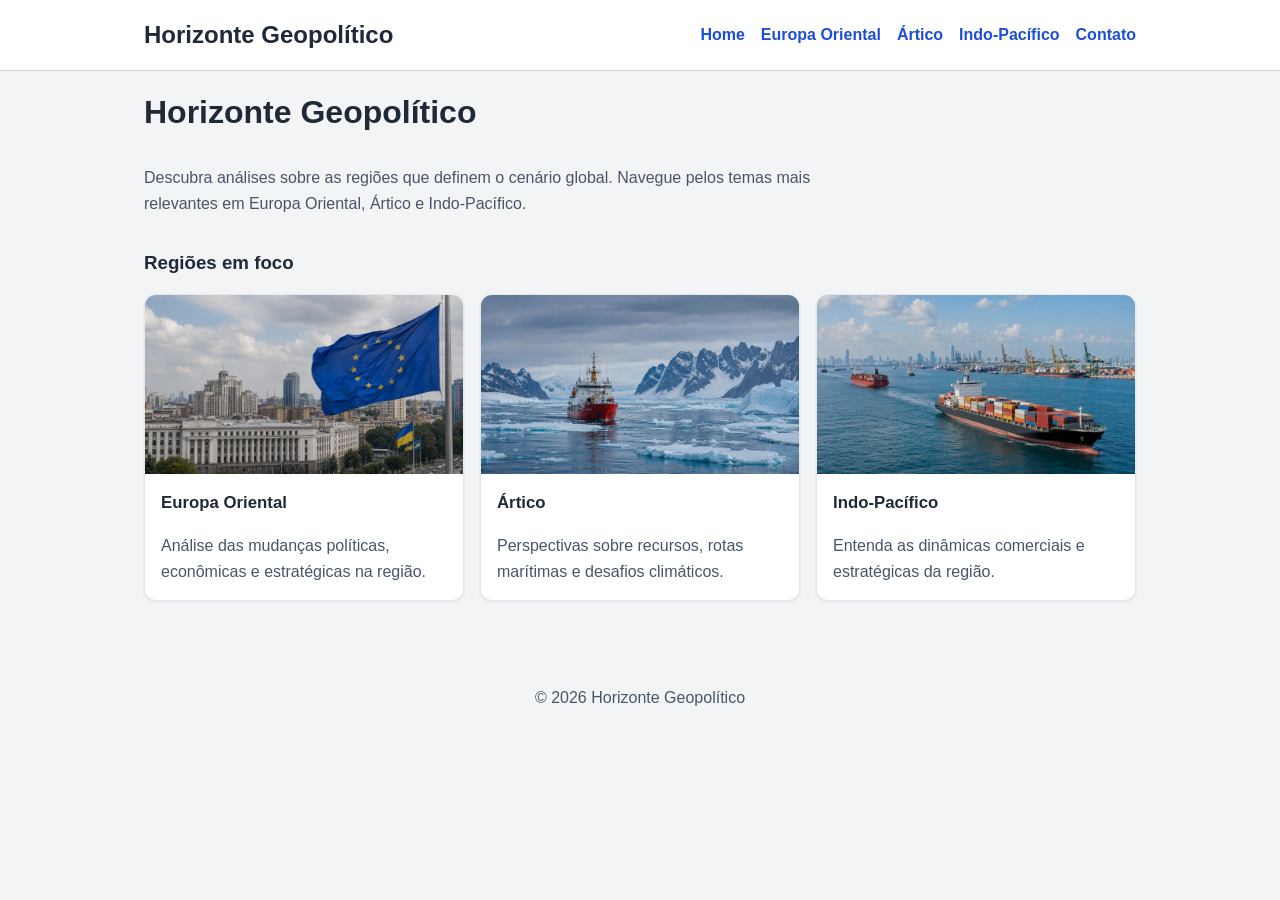
<file: index.html>
﻿<!doctype html>
<html lang="pt-BR">
<head>
  <meta charset="utf-8">
  <meta name="viewport" content="width=device-width, initial-scale=1">
  <title>Horizonte Geopolítico</title>
  <link rel="stylesheet" href="styles.css">
</head>
<body>
  <header class="site-header">
    <div class="container">
      <h1 class="site-title">Horizonte Geopolítico</h1>
      <nav class="nav">
        <a href="index.html">Home</a>
        <a href="europa.html">Europa Oriental</a>
        <a href="artico.html">Ártico</a>
        <a href="indopacifico.html">Indo-Pacífico</a>
        <a href="contact.html">Contato</a>
      </nav>
    </div>
  </header>
  <main class="container">
    <section class="hero">
      <h2>Horizonte Geopolítico</h2>
      <p>Descubra análises sobre as regiões que definem o cenário global. Navegue pelos temas mais relevantes em Europa Oriental, Ártico e Indo-Pacífico.</p>
    </section>
    <section class="highlight-section">
      <h3>Regiões em foco</h3>
      <div class="card-grid">
        <article class="highlight-card">
          <a href="europa.html">
            <img class="page-image" src="images/europa.jpg" alt="Europa Oriental">
          </a>
          <h4>Europa Oriental</h4>
          <p>Análise das mudanças políticas, econômicas e estratégicas na região.</p>
        </article>
        <article class="highlight-card">
          <a href="artico.html">
            <img class="page-image" src="images/artico.jpg" alt="Ártico">
          </a>
          <h4>Ártico</h4>
          <p>Perspectivas sobre recursos, rotas marítimas e desafios climáticos.</p>
        </article>
        <article class="highlight-card">
          <a href="indopacifico.html">
            <img class="page-image" src="images/indopacifico.jpg" alt="Indo-Pacífico">
          </a>
          <h4>Indo-Pacífico</h4>
          <p>Entenda as dinâmicas comerciais e estratégicas da região.</p>
        </article>
      </div>
    </section>
  </main>
  <footer class="site-footer">
    <div class="container">© 2026 Horizonte Geopolítico</div>
  </footer>
</body>
</html>
</file>
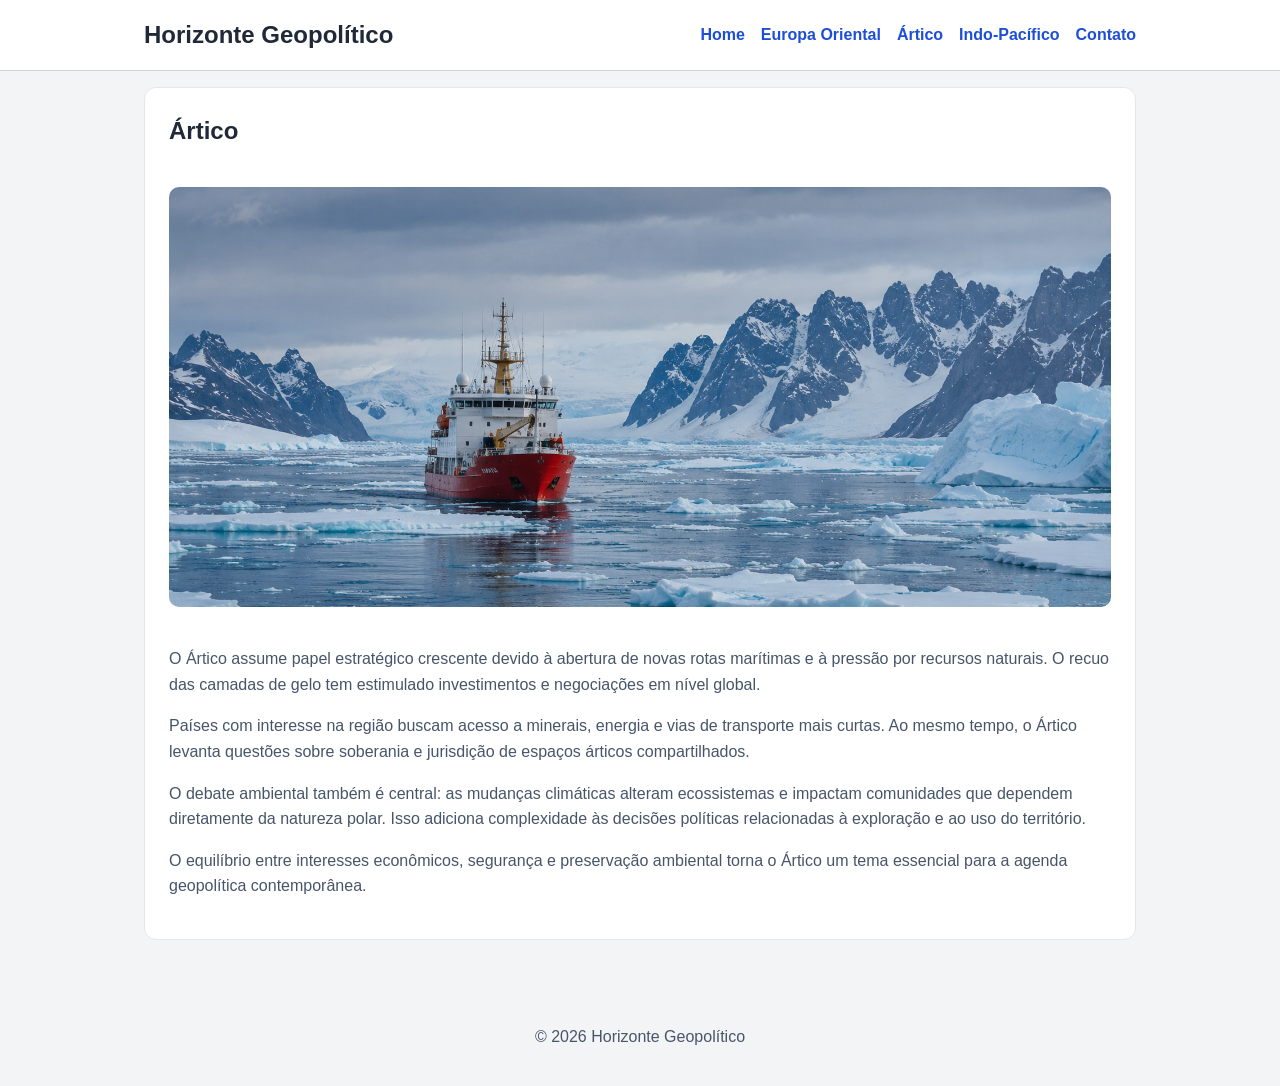
<file: artico.html>
﻿<!doctype html>
<html lang="pt-BR">
<head>
  <meta charset="utf-8">
  <meta name="viewport" content="width=device-width, initial-scale=1">
  <title>Ártico — Horizonte Geopolítico</title>
  <link rel="stylesheet" href="styles.css">
</head>
<body>
  <header class="site-header">
    <div class="container">
      <h1 class="site-title">Horizonte Geopolítico</h1>
      <nav class="nav">
        <a href="index.html">Home</a>
        <a href="europa.html">Europa Oriental</a>
        <a href="artico.html">Ártico</a>
        <a href="indopacifico.html">Indo-Pacífico</a>
        <a href="contact.html">Contato</a>
      </nav>
    </div>
  </header>
  <main class="container">
    <section class="page-content">
      <h2>Ártico</h2>
      <img src="images/artico.jpg" alt="Ártico">
      <p>O Ártico assume papel estratégico crescente devido à abertura de novas rotas marítimas e à pressão por recursos naturais. O recuo das camadas de gelo tem estimulado investimentos e negociações em nível global.</p>
      <p>Países com interesse na região buscam acesso a minerais, energia e vias de transporte mais curtas. Ao mesmo tempo, o Ártico levanta questões sobre soberania e jurisdição de espaços árticos compartilhados.</p>
      <p>O debate ambiental também é central: as mudanças climáticas alteram ecossistemas e impactam comunidades que dependem diretamente da natureza polar. Isso adiciona complexidade às decisões políticas relacionadas à exploração e ao uso do território.</p>
      <p>O equilíbrio entre interesses econômicos, segurança e preservação ambiental torna o Ártico um tema essencial para a agenda geopolítica contemporânea.</p>
    </section>
  </main>
  <footer class="site-footer"><div class="container">© 2026 Horizonte Geopolítico</div></footer>
</body>
</html>
</file>
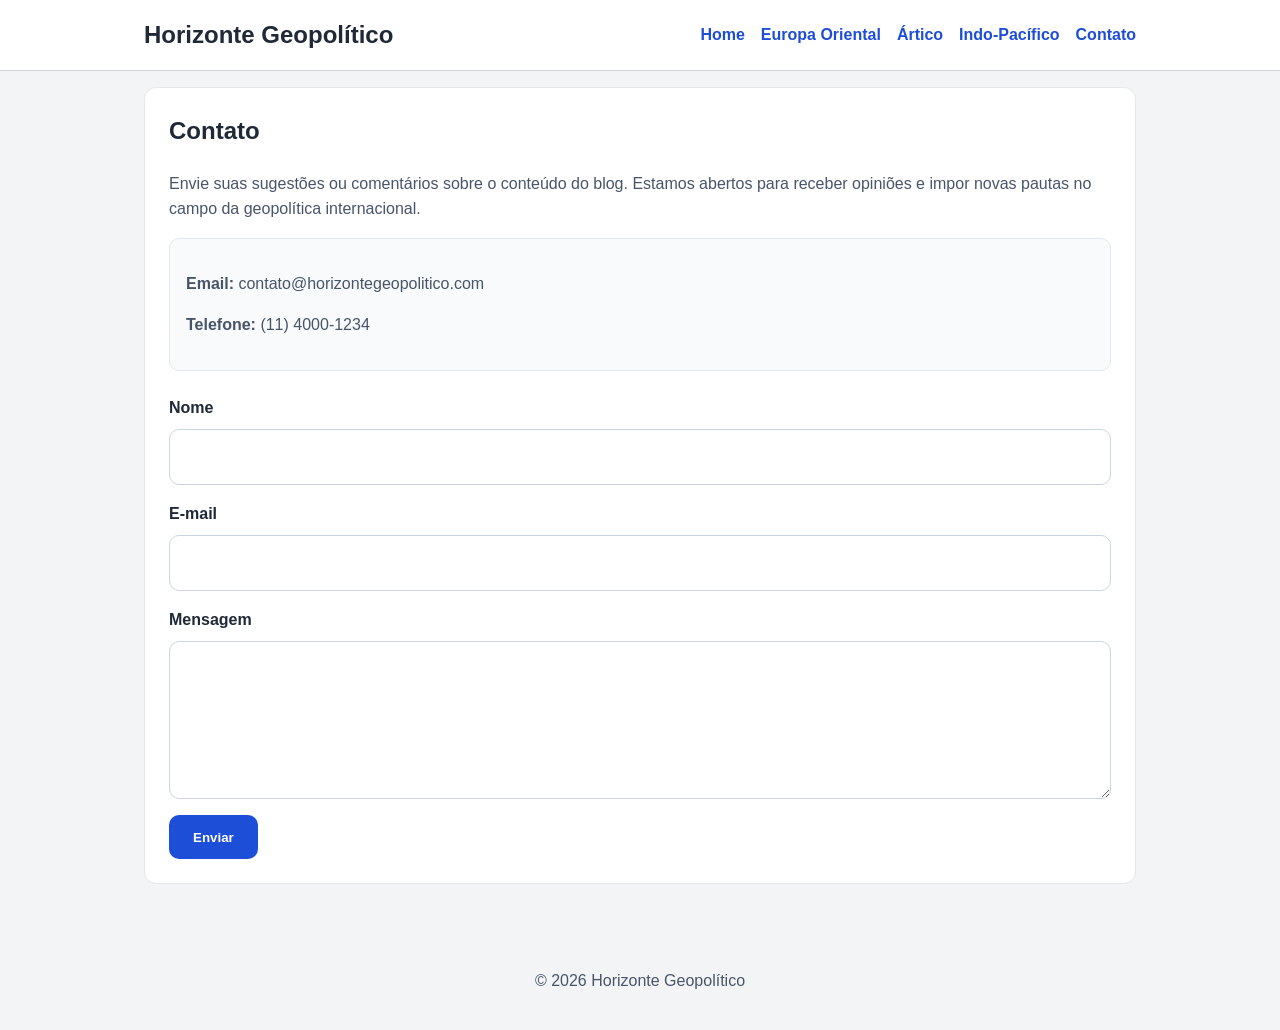
<file: contact.html>
﻿<!doctype html>
<html lang="pt-BR">
<head>
  <meta charset="utf-8">
  <meta name="viewport" content="width=device-width, initial-scale=1">
  <title>Contato — Horizonte Geopolítico</title>
  <link rel="stylesheet" href="styles.css">
</head>
<body>
  <header class="site-header">
    <div class="container">
      <h1 class="site-title">Horizonte Geopolítico</h1>
      <nav class="nav">
        <a href="index.html">Home</a>
        <a href="europa.html">Europa Oriental</a>
        <a href="artico.html">Ártico</a>
        <a href="indopacifico.html">Indo-Pacífico</a>
        <a href="contact.html">Contato</a>
      </nav>
    </div>
  </header>
  <main class="container">
    <section class="page-content">
      <h2>Contato</h2>
      <p>Envie suas sugestões ou comentários sobre o conteúdo do blog. Estamos abertos para receber opiniões e impor novas pautas no campo da geopolítica internacional.</p>
      <div class="contact-info">
        <p><strong>Email:</strong> contato@horizontegeopolitico.com</p>
        <p><strong>Telefone:</strong> (11) 4000-1234</p>
      </div>
      <form class="contact-form" action="#" method="post">
        <div class="form-group">
          <label for="nome">Nome</label>
          <input type="text" id="nome" name="nome" required>
        </div>
        <div class="form-group">
          <label for="email">E-mail</label>
          <input type="email" id="email" name="email" required>
        </div>
        <div class="form-group">
          <label for="mensagem">Mensagem</label>
          <textarea id="mensagem" name="mensagem" rows="5" required></textarea>
        </div>
        <button type="submit">Enviar</button>
      </form>
    </section>
  </main>
  <footer class="site-footer"><div class="container">© 2026 Horizonte Geopolítico</div></footer>
</body>
</html>
</file>
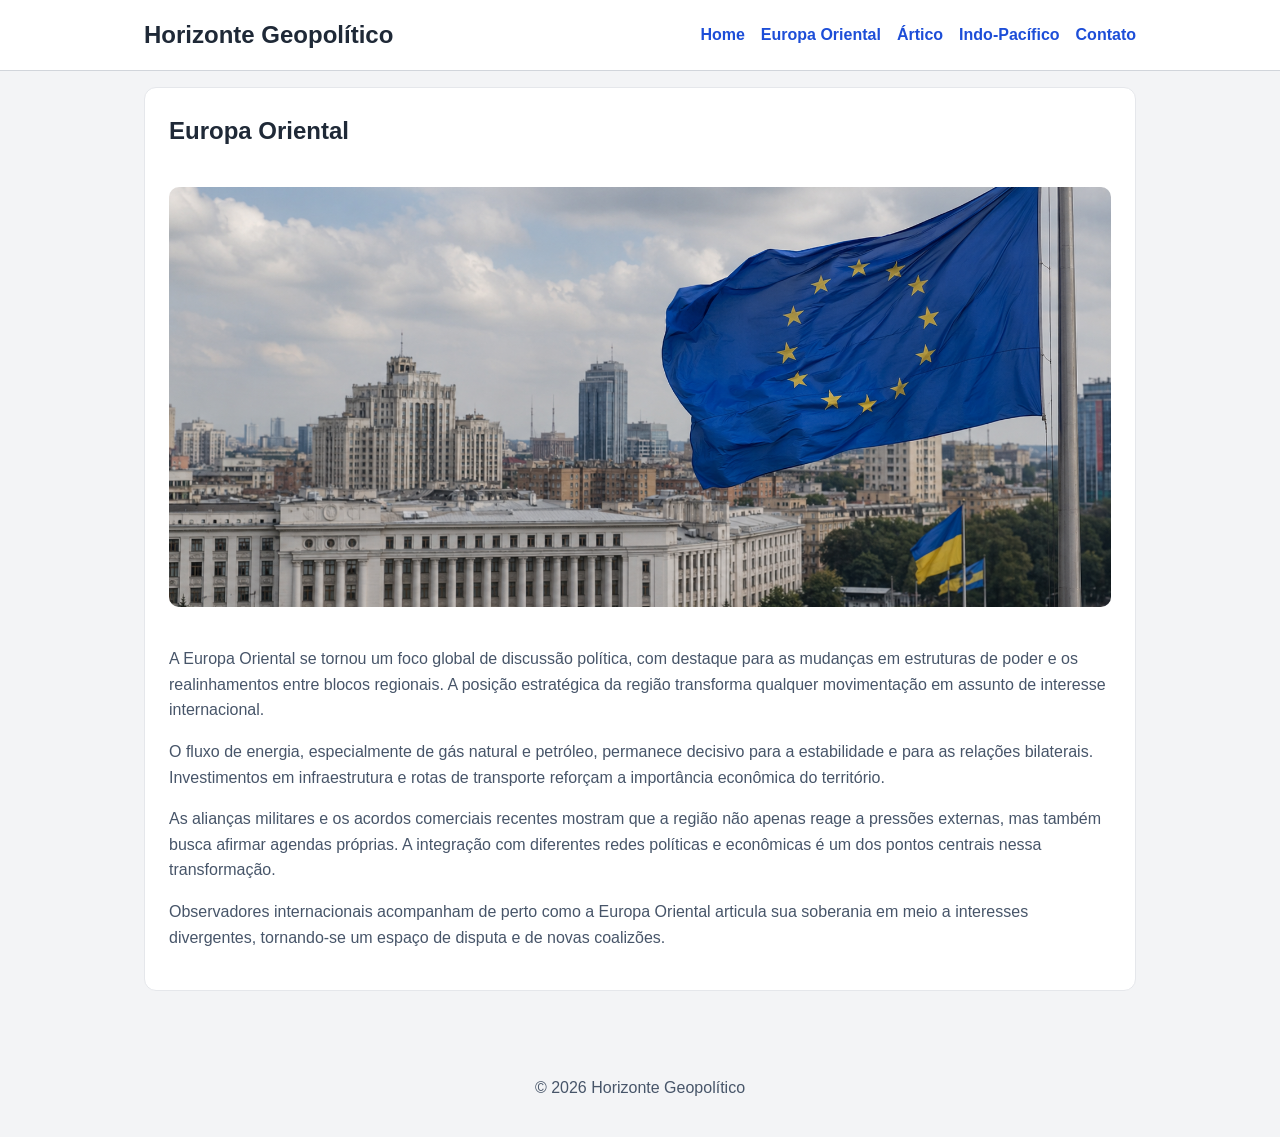
<file: europa.html>
﻿<!doctype html>
<html lang="pt-BR">
<head>
  <meta charset="utf-8">
  <meta name="viewport" content="width=device-width, initial-scale=1">
  <title>Europa Oriental — Horizonte Geopolítico</title>
  <link rel="stylesheet" href="styles.css">
</head>
<body>
  <header class="site-header">
    <div class="container">
      <h1 class="site-title">Horizonte Geopolítico</h1>
      <nav class="nav">
        <a href="index.html">Home</a>
        <a href="europa.html">Europa Oriental</a>
        <a href="artico.html">Ártico</a>
        <a href="indopacifico.html">Indo-Pacífico</a>
        <a href="contact.html">Contato</a>
      </nav>
    </div>
  </header>
  <main class="container">
    <section class="page-content">
      <h2>Europa Oriental</h2>
      <img src="images/europa.jpg" alt="Europa Oriental">
      <p>A Europa Oriental se tornou um foco global de discussão política, com destaque para as mudanças em estruturas de poder e os realinhamentos entre blocos regionais. A posição estratégica da região transforma qualquer movimentação em assunto de interesse internacional.</p>
      <p>O fluxo de energia, especialmente de gás natural e petróleo, permanece decisivo para a estabilidade e para as relações bilaterais. Investimentos em infraestrutura e rotas de transporte reforçam a importância econômica do território.</p>
      <p>As alianças militares e os acordos comerciais recentes mostram que a região não apenas reage a pressões externas, mas também busca afirmar agendas próprias. A integração com diferentes redes políticas e econômicas é um dos pontos centrais nessa transformação.</p>
      <p>Observadores internacionais acompanham de perto como a Europa Oriental articula sua soberania em meio a interesses divergentes, tornando-se um espaço de disputa e de novas coalizões.</p>
    </section>
  </main>
  <footer class="site-footer"><div class="container">© 2026 Horizonte Geopolítico</div></footer>
</body>
</html>
</file>
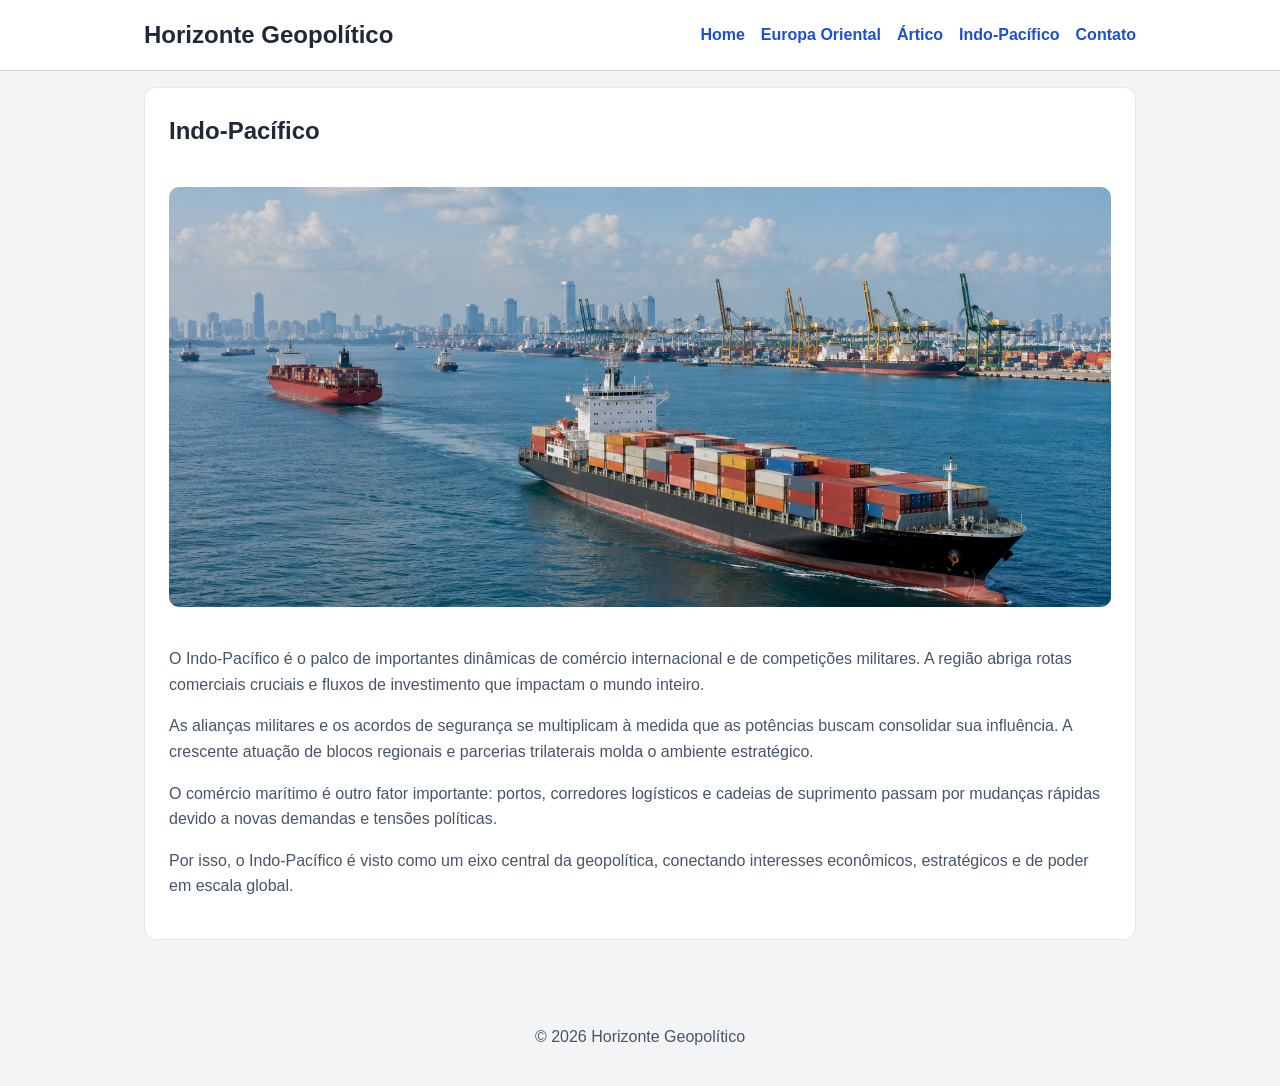
<file: indopacifico.html>
﻿<!doctype html>
<html lang="pt-BR">
<head>
  <meta charset="utf-8">
  <meta name="viewport" content="width=device-width, initial-scale=1">
  <title>Indo-Pacífico — Horizonte Geopolítico</title>
  <link rel="stylesheet" href="styles.css">
</head>
<body>
  <header class="site-header">
    <div class="container">
      <h1 class="site-title">Horizonte Geopolítico</h1>
      <nav class="nav">
        <a href="index.html">Home</a>
        <a href="europa.html">Europa Oriental</a>
        <a href="artico.html">Ártico</a>
        <a href="indopacifico.html">Indo-Pacífico</a>
        <a href="contact.html">Contato</a>
      </nav>
    </div>
  </header>
  <main class="container">
    <section class="page-content">
      <h2>Indo-Pacífico</h2>
      <img src="images/indopacifico.jpg" alt="Indo-Pacífico">
      <p>O Indo-Pacífico é o palco de importantes dinâmicas de comércio internacional e de competições militares. A região abriga rotas comerciais cruciais e fluxos de investimento que impactam o mundo inteiro.</p>
      <p>As alianças militares e os acordos de segurança se multiplicam à medida que as potências buscam consolidar sua influência. A crescente atuação de blocos regionais e parcerias trilaterais molda o ambiente estratégico.</p>
      <p>O comércio marítimo é outro fator importante: portos, corredores logísticos e cadeias de suprimento passam por mudanças rápidas devido a novas demandas e tensões políticas.</p>
      <p>Por isso, o Indo-Pacífico é visto como um eixo central da geopolítica, conectando interesses econômicos, estratégicos e de poder em escala global.</p>
    </section>
  </main>
  <footer class="site-footer"><div class="container">© 2026 Horizonte Geopolítico</div></footer>
</body>
</html>
</file>
<file: styles.css>
﻿* {
  box-sizing: border-box;
  font-family: Arial, Helvetica, sans-serif;
}
:root {
  --accent: #1d4ed8;
  --background: #f3f4f6;
  --surface: #ffffff;
  --text: #1f2937;
  --muted: #475569;
}
html, body {
  margin: 0;
  padding: 0;
  background: var(--background);
  color: var(--text);
}
body {
  line-height: 1.6;
}
.container {
  width: min(100%, 1024px);
  margin: 0 auto;
  padding: 1rem;
}
.site-header {
  background: var(--surface);
  border-bottom: 1px solid #d1d5db;
}
.site-header .container {
  display: flex;
  align-items: center;
  justify-content: space-between;
  gap: 1rem;
  flex-wrap: wrap;
}
.site-title {
  margin: 0;
  font-size: 1.5rem;
}
.nav {
  display: flex;
  gap: 1rem;
  flex-wrap: wrap;
}
.nav a {
  color: var(--accent);
  text-decoration: none;
  font-weight: 600;
}
.nav a:hover {
  text-decoration: underline;
}
main {
  padding: 1.5rem 0;
}
.hero h2 {
  margin-top: 0;
  font-size: clamp(1.75rem, 2.5vw, 2.25rem);
}
.hero p {
  max-width: 720px;
  margin: 1rem 0 0;
  color: var(--muted);
}
.highlight-section {
  margin-top: 2rem;
}
.highlight-section h3 {
  margin-bottom: 1rem;
}
.card-grid {
  display: grid;
  gap: 1rem;
  grid-template-columns: repeat(3, minmax(0, 1fr));
}
.highlight-card {
  background: var(--surface);
  border: 1px solid #e5e7eb;
  border-radius: 12px;
  overflow: hidden;
  box-shadow: 0 1px 3px rgba(15, 23, 42, 0.08);
}
.highlight-card a {
  display: block;
}
.page-image {
  width: 100%;
  display: block;
  height: auto;
}
.highlight-card h4 {
  margin: 1rem;
  font-size: 1.05rem;
}
.highlight-card p {
  margin: 0 1rem 1rem;
  color: var(--muted);
}
.page-content {
  background: var(--surface);
  border: 1px solid #e5e7eb;
  border-radius: 12px;
  padding: 1.5rem;
}
.page-content h2 {
  margin-top: 0;
}
.page-content p,
.page-content li {
  color: var(--muted);
}
.page-content img {
  width: 100%;
  max-height: 420px;
  object-fit: cover;
  border-radius: 10px;
  margin: 1rem 0;
}
.contact-info {
  background: #f8fafc;
  padding: 1rem;
  border: 1px solid #e2e8f0;
  border-radius: 10px;
  margin-bottom: 1.5rem;
}
.contact-form {
  display: grid;
  gap: 1rem;
}
.form-group {
  display: grid;
  gap: 0.5rem;
}
label {
  font-weight: 600;
}
input,
textarea {
  width: 100%;
  padding: 0.9rem 1rem;
  border: 1px solid #cbd5e1;
  border-radius: 10px;
  font: inherit;
}
button {
  width: fit-content;
  padding: 0.9rem 1.5rem;
  border: none;
  border-radius: 10px;
  background: var(--accent);
  color: #fff;
  font-weight: 700;
  cursor: pointer;
}
button:hover {
  background: #1e40af;
}
.site-footer {
  margin-top: 2rem;
  padding: 1.25rem 0;
  text-align: center;
  color: var(--muted);
}
@media (max-width: 860px) {
  .card-grid {
    grid-template-columns: 1fr;
  }
}
@media (max-width: 640px) {
  .site-header .container {
    flex-direction: column;
    align-items: flex-start;
  }
  .nav {
    width: 100%;
  }
}
</file>
